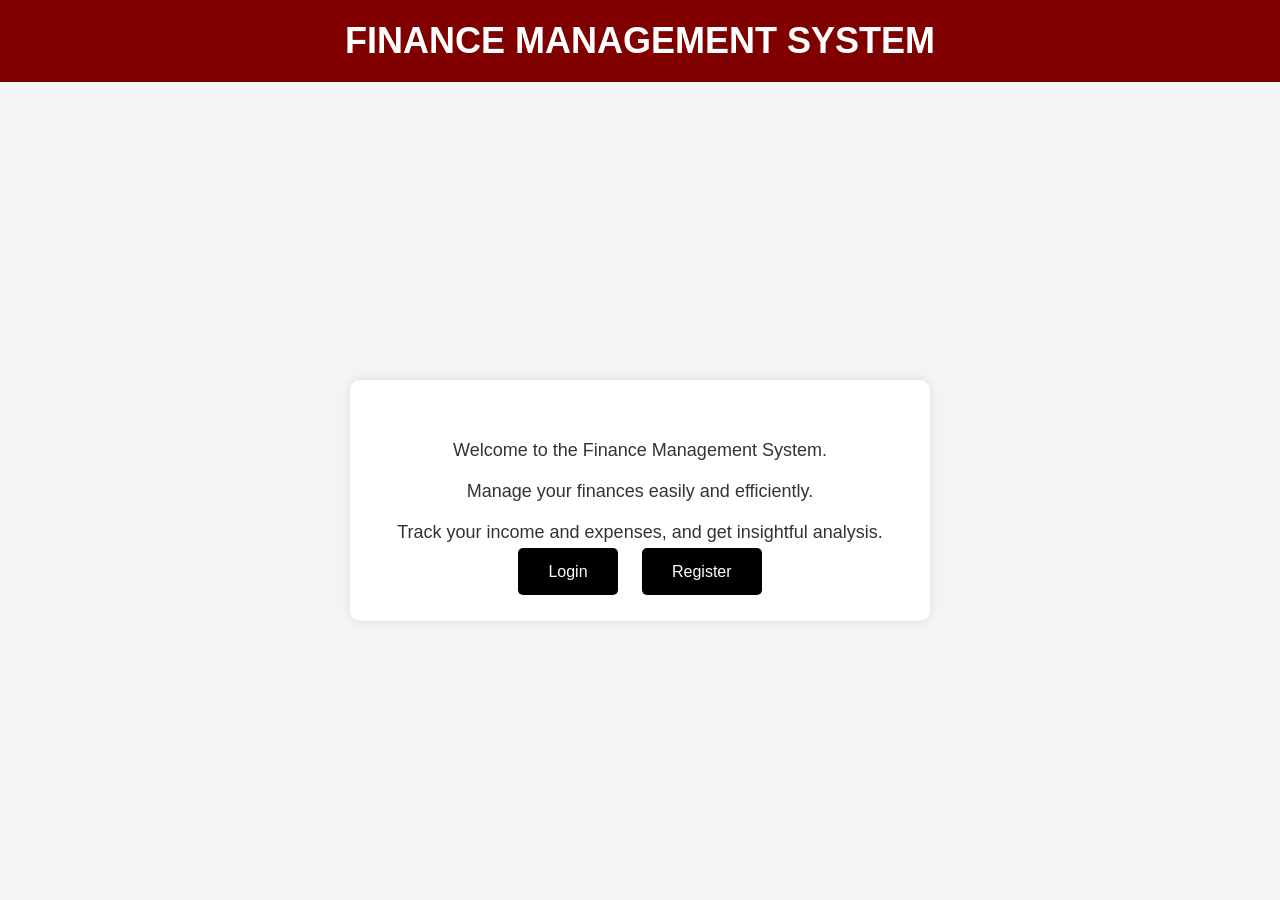
<file: index.html>
<!DOCTYPE html>
<html lang="en">
<head>
    <meta charset="UTF-8">
    <meta name="viewport" content="width=device-width, initial-scale=1.0">
    <title>Finance Management System</title>
    <link rel="stylesheet" href="css/styles.css">
    <style>
        body {
            font-family: Arial, sans-serif;
            display: flex;
            flex-direction: column;
            align-items: center;
            justify-content: center;
            height: 100vh;
            margin: 0;
            background-color: #f4f4f4;
        }

        .header {
            background-color: maroon;
            color: white;
            padding: 20px;
            text-align: center;
            width: 100%;
            box-sizing: border-box;
            position: absolute;
            top: 0;
        }

        .header h1 {
            font-size: 36px;
            text-transform: uppercase;
            margin: 0;
        }

        .container {
            text-align: center;
            background-color: white;
            padding: 40px;
            box-shadow: 0 0 10px rgba(0, 0, 0, 0.1);
            border-radius: 10px;
            width: 80%;
            max-width: 500px;
            margin-top: 100px; /* Adjust this value to control the spacing */
        }

        .container p {
            font-size: 18px;
            margin: 20px 0;
        }

        .btn {
            background-color: black;
            color: white;
            padding: 15px 30px;
            border: none;
            border-radius: 5px;
            text-decoration: none;
            font-size: 16px;
            margin: 10px;
            cursor: pointer;
        }

        .btn:hover {
            background-color: #333;
        }
    </style>
</head>
<body>
    <div class="header">
        <h1>Finance Management System</h1>
    </div>
    <div class="container">
        <p>Welcome to the Finance Management System.</p>
        <p>Manage your finances easily and efficiently.</p>
        <p>Track your income and expenses, and get insightful analysis.</p>
        <a href="login.html" class="btn">Login</a>
        <a href="register.html" class="btn">Register</a>
    </div>
</body>
</html>
<!-- End of main application entry point -->
</file>
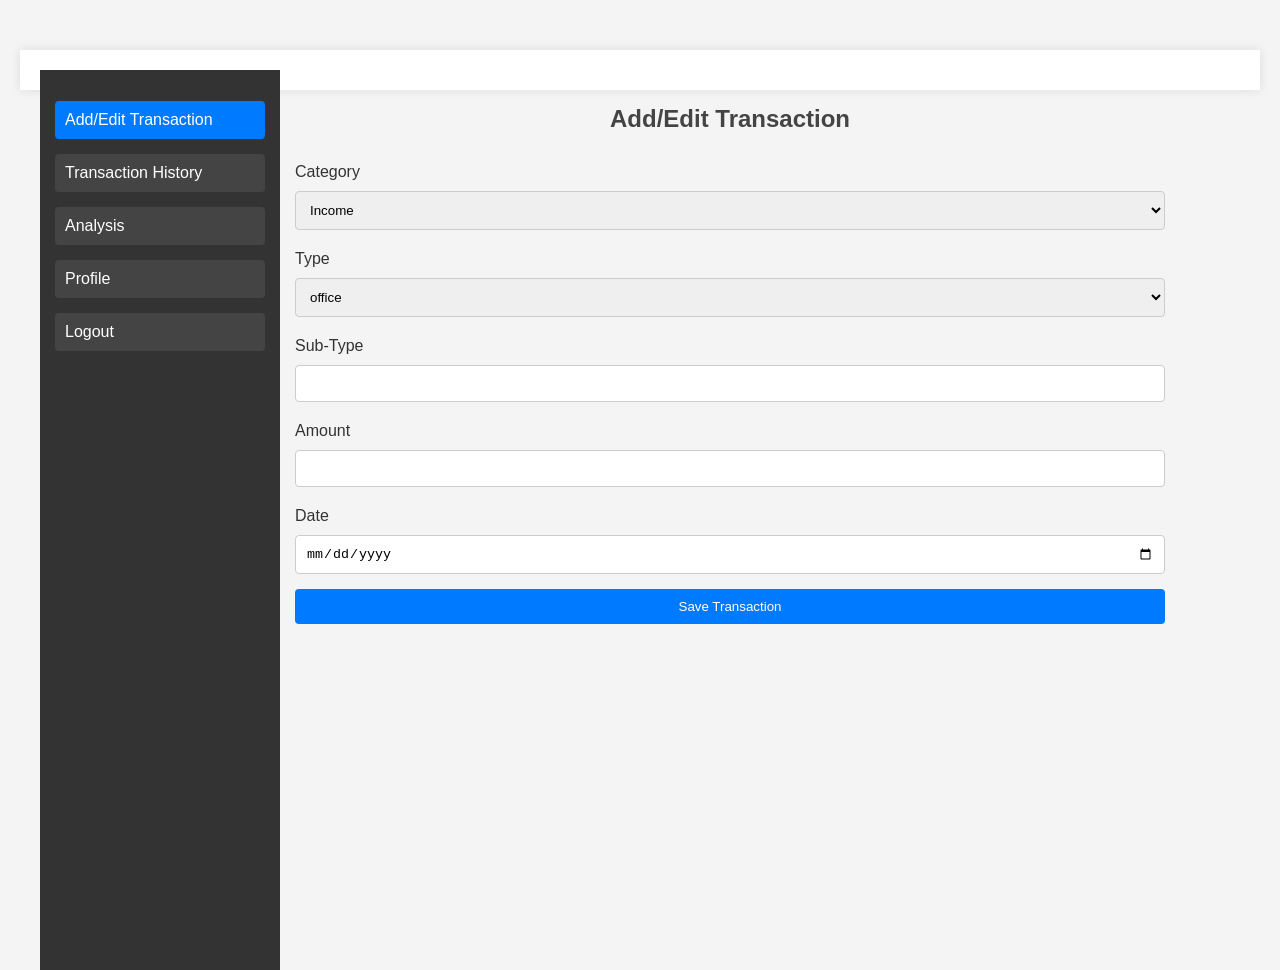
<file: add_edit_transaction.html>
<!DOCTYPE html>
<html lang="en">
<head>
    <meta charset="UTF-8">
    <meta name="viewport" content="width=device-width, initial-scale=1.0">
    <title>Add/Edit Transaction</title>
    <link rel="stylesheet" href="css/styles.css">
</head>
<body>
    <div class="dashboard-container">
        <div class="sidebar">
            <ul>
                <li><a href="add_edit_transaction.html" class="selected">Add/Edit Transaction</a></li>
                <li><a href="transaction_history.html">Transaction History</a></li>
                <li><a href="analysis.html">Analysis</a></li>
                <li><a href="#" onclick="showProfile()">Profile</a></li>
                <li><a href="#" onclick="logout()">Logout</a></li>
            </ul>
        </div>
        
        <div class="content">
            <h2 id="formTitle">Add/Edit Transaction</h2>
            <form id="transactionForm" action="php/save_transaction.php" method="post">
                <input type="hidden" id="transactionId" name="id">
                
                <label for="category">Category</label>
                <select id="category" name="category" required>
                    <option value="income">Income</option>
                    <option value="expense">Expense</option>
                </select>
                
                <label for="type">Type</label>
                <select id="type" name="type" required>
                    <!-- Options will be populated based on category -->
                </select>
                
                <label for="sub_type">Sub-Type</label>
                <input type="text" id="sub_type" name="sub_type" required>
                
                <label for="amount">Amount</label>
                <input type="number" id="amount" name="amount" required>
                
                <label for="transaction_date">Date</label>
                <input type="date" id="transaction_date" name="transaction_date" required>
                
                <button type="submit" class="btn">Save Transaction</button>
            </form>
        </div>
    </div>
    
    <script src="js/scripts.js"></script>
    <script>
        document.addEventListener('DOMContentLoaded', () => {
            const params = new URLSearchParams(window.location.search);
            const id = params.get('transaction_id');
            if (id) {
                getTransactionDetails(id);
            }
        });

        function getTransactionDetails(id) {
            fetch(`php/get_transaction_details.php?id=${id}`)
                .then(response => response.json())
                .then(data => {
                    document.getElementById('transactionId').value = data.id;
                    document.getElementById('category').value = data.category;
                    updateTypeOptions();
                    document.getElementById('type').value = data.type;
                    document.getElementById('sub_type').value = data.sub_type;
                    document.getElementById('amount').value = data.amount;
                    document.getElementById('transaction_date').value = data.transaction_date;
                    document.getElementById('formTitle').textContent = 'Edit Transaction';
                });
        }
    </script>
</body>
</html>
</file>
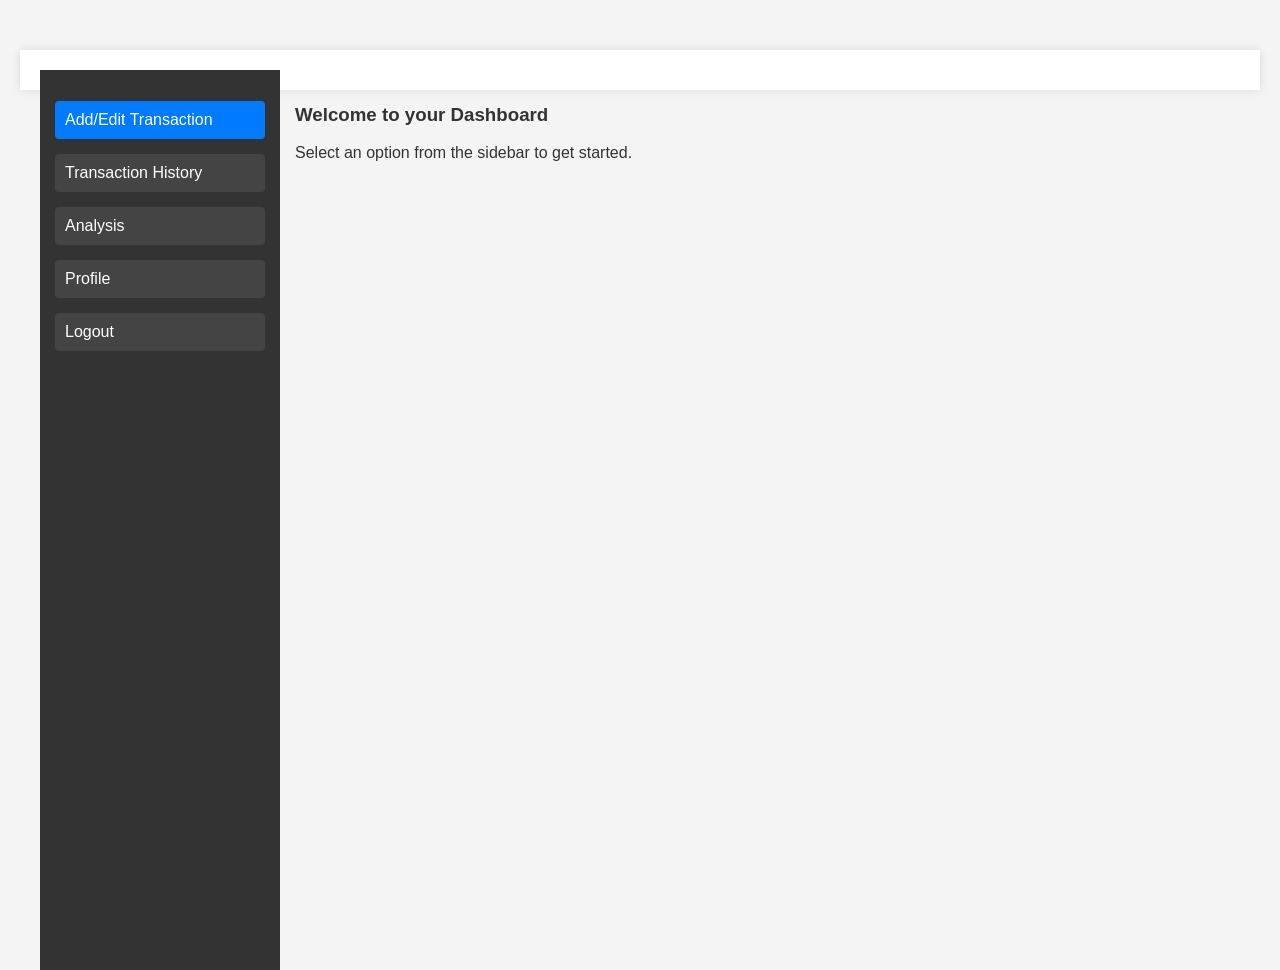
<file: dashboard.html>
<!DOCTYPE html>
<html lang="en">
<head>
    <meta charset="UTF-8">
    <meta name="viewport" content="width=device-width, initial-scale=1.0">
    <title>Dashboard</title>
    <link rel="stylesheet" href="css/styles.css">
</head>
<body>
    <div class="dashboard-container">
        <div class="sidebar">
            <ul>
                <li><a href="add_edit_transaction.html" class="selected">Add/Edit Transaction</a></li>
                <li><a href="transaction_history.html">Transaction History</a></li>
                <li><a href="analysis.html">Analysis</a></li>
                <li><a href="#" onclick="showProfile()">Profile</a></li>
                <li><a href="#" onclick="logout()">Logout</a></li>
            </ul>
        </div>
        
        <div class="content">
            <h3>Welcome to your Dashboard</h3>
            <p>Select an option from the sidebar to get started.</p>
        </div>
    </div>

    <div class="profile-popup" id="profilePopup"></div>
    
    <script src="js/scripts.js"></script>
</body>
</html>
</file>
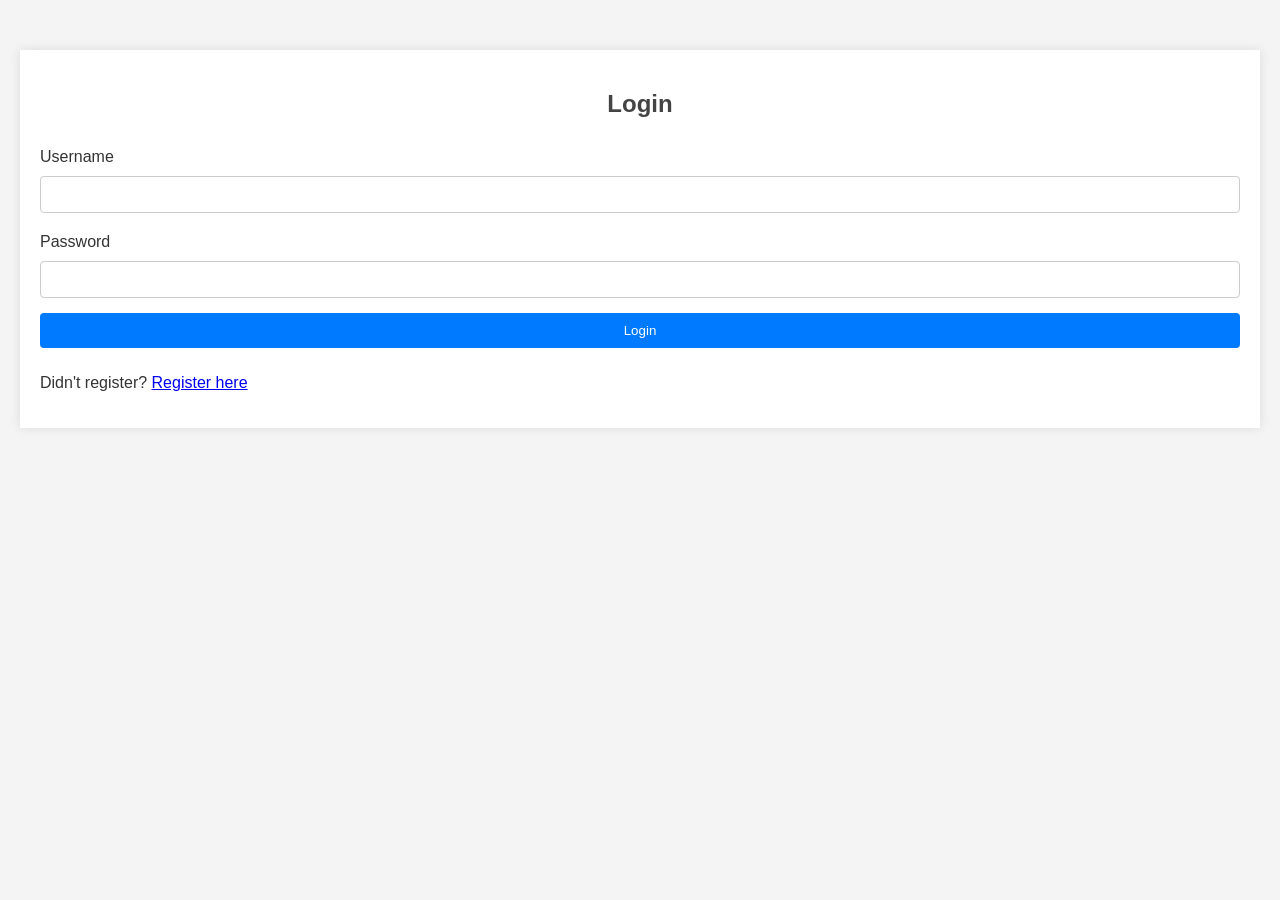
<file: login.html>
<!DOCTYPE html>
<html lang="en">
<head>
    <meta charset="UTF-8">
    <meta name="viewport" content="width=device-width, initial-scale=1.0">
    <title>Login</title>
    <link rel="stylesheet" href="css/styles.css">
</head>
<body>
    <div class="login-container">
        <h2>Login</h2>
        <form action="php/login.php" method="POST">
            <label for="username">Username</label>
            <input type="text" id="username" name="username" required>
            
            <label for="password">Password</label>
            <input type="password" id="password" name="password" required>
            
            <button type="submit">Login</button>
        </form>
        <p>Didn't register? <a href="register.html">Register here</a></p>
    </div>
</body>
</html>
</file>
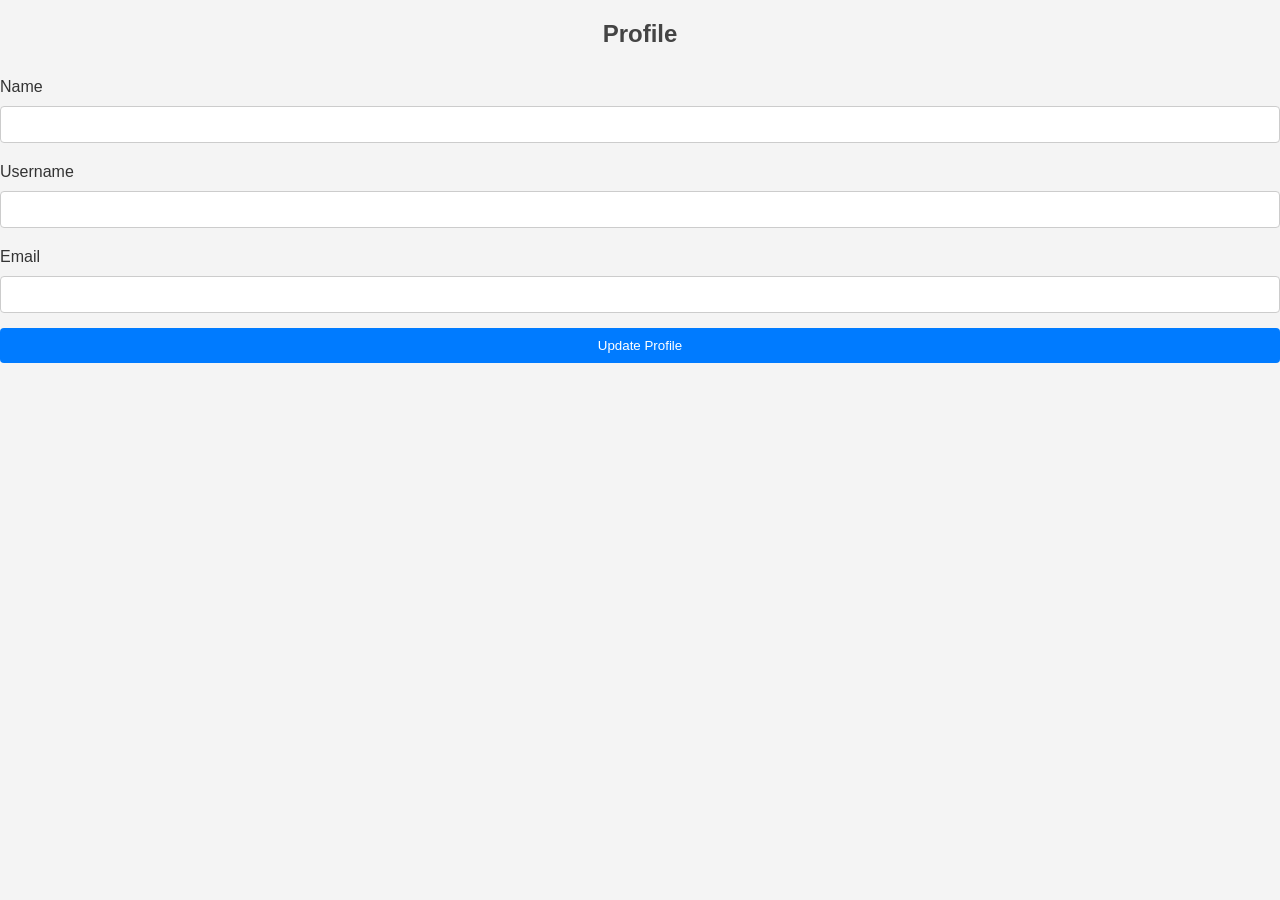
<file: profile.html>
<!DOCTYPE html>
<html lang="en">
<head>
    <meta charset="UTF-8">
    <meta name="viewport" content="width=device-width, initial-scale=1.0">
    <title>Profile</title>
    <link rel="stylesheet" href="css/styles.css">
</head>
<body>
    <div class="profile-container">
        <h2>Profile</h2>
        <form id="profileForm">
            <label for="name">Name</label>
            <input type="text" id="name" name="name" required>

            <label for="username">Username</label>
            <input type="text" id="username" name="username" required>

            <label for="email">Email</label>
            <input type="email" id="email" name="email" readonly>
            
            <button type="button" onclick="updateProfile()">Update Profile</button>
        </form>
    </div>
    
    <script src="js/scripts.js"></script>
</body>
</html>
</file>
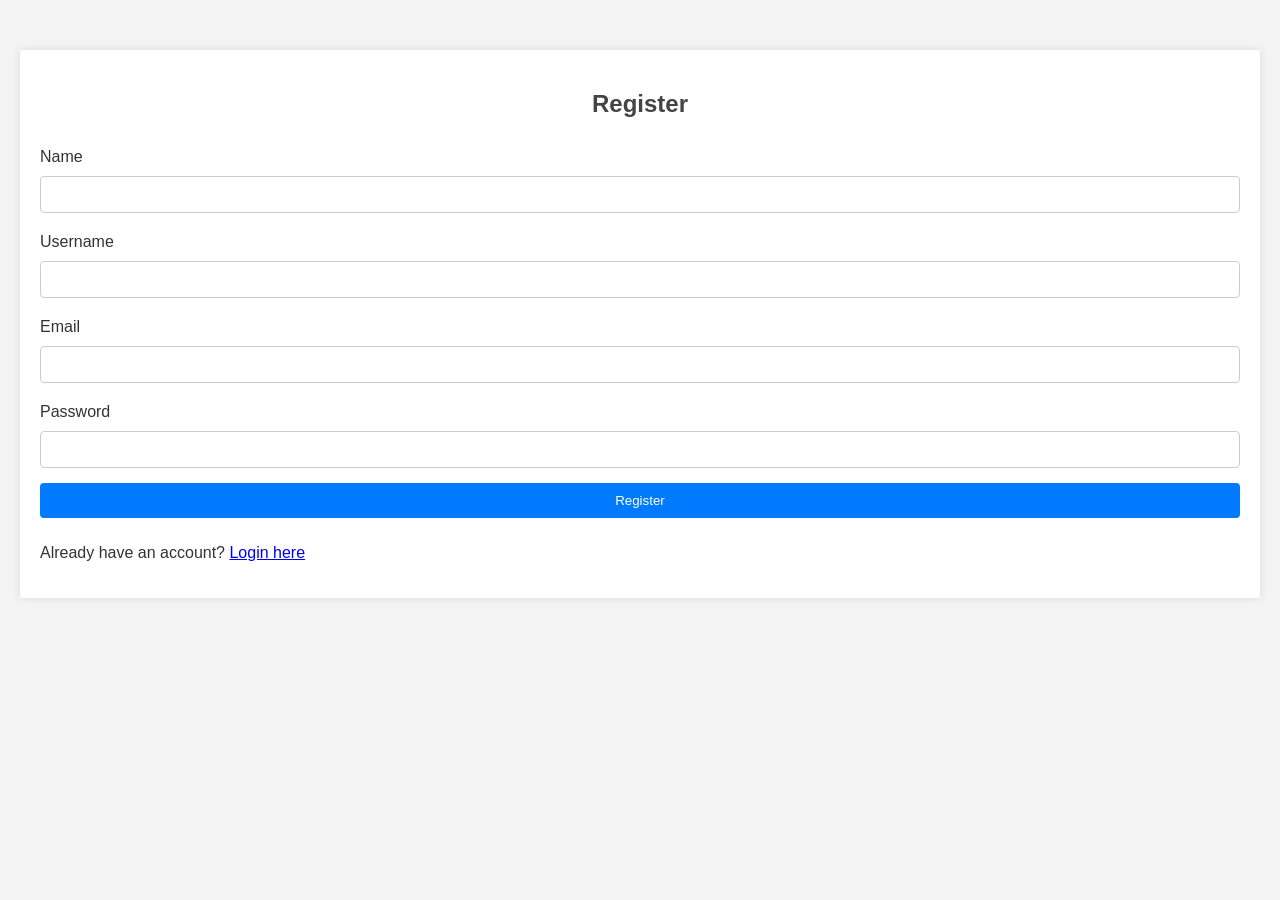
<file: register.html>
<!DOCTYPE html>
<html lang="en">
<head>
    <meta charset="UTF-8">
    <meta name="viewport" content="width=device-width, initial-scale=1.0">
    <title>Register</title>
    <link rel="stylesheet" href="css/styles.css">
</head>
<body>
    <div class="register-container">
        <h2>Register</h2>
        <form action="php/register.php" method="POST">
            <label for="name">Name</label>
            <input type="text" id="name" name="name" required>

            <label for="username">Username</label>
            <input type="text" id="username" name="username" required>

            <label for="email">Email</label>
            <input type="email" id="email" name="email" required>
            
            <label for="password">Password</label>
            <input type="password" id="password" name="password" required>
            
            <button type="submit">Register</button>
        </form>
        <p>Already have an account? <a href="login.html">Login here</a></p>
    </div>
</body>
</html>
</file>
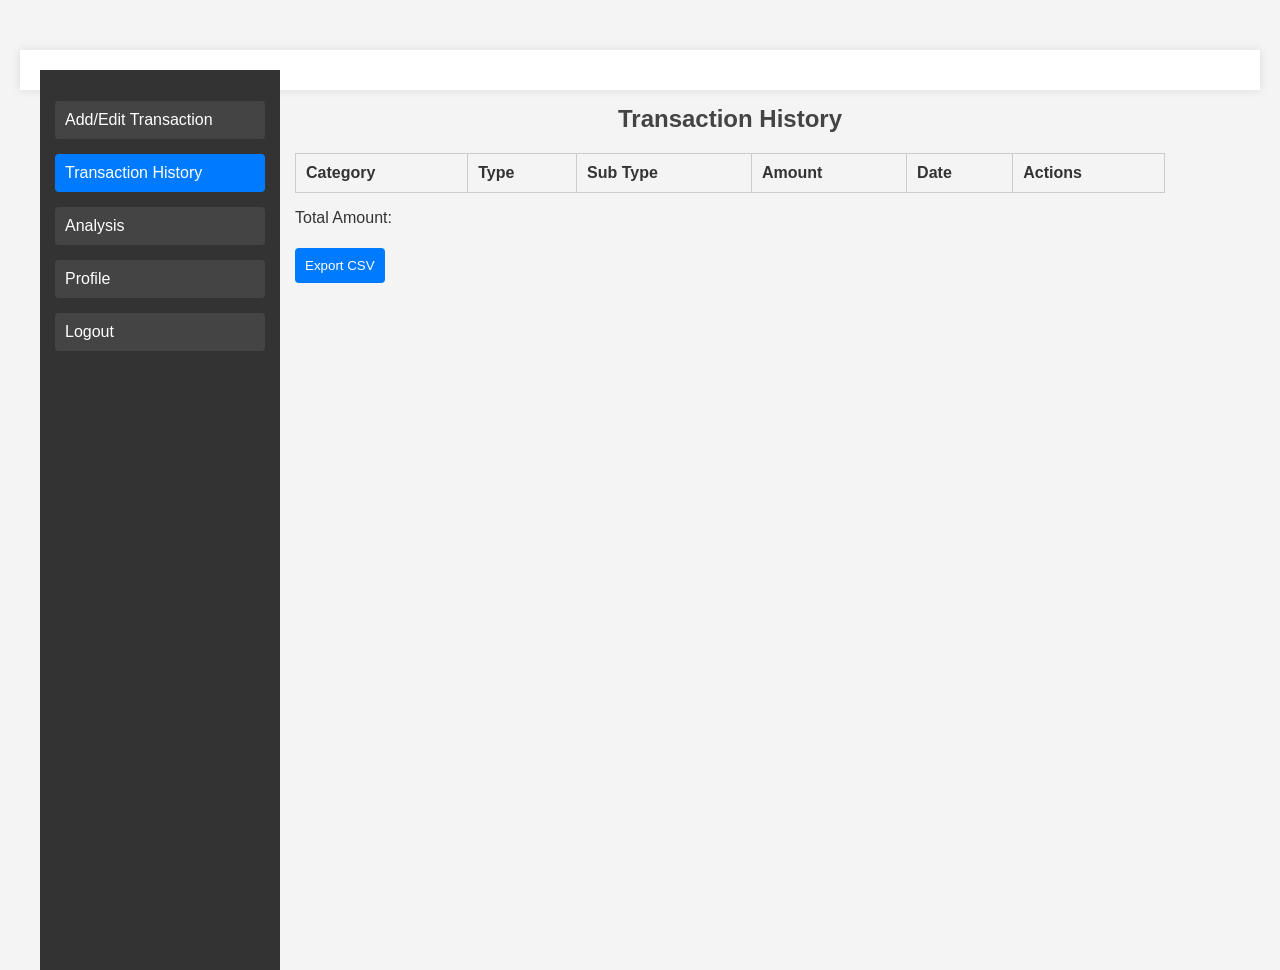
<file: transaction_history.html>
<!DOCTYPE html>
<html lang="en">
<head>
    <meta charset="UTF-8">
    <meta name="viewport" content="width=device-width, initial-scale=1.0">
    <title>Transaction History</title>
    <link rel="stylesheet" href="css/styles.css">
</head>
<body>
    <div class="dashboard-container">
        <div class="sidebar">
            <ul>
                <li><a href="add_edit_transaction.html">Add/Edit Transaction</a></li>
                <li><a href="transaction_history.html" class="selected">Transaction History</a></li>
                <li><a href="analysis.html">Analysis</a></li>
                <li><a href="#" onclick="showProfile()">Profile</a></li>
                <li><a href="#" onclick="logout()">Logout</a></li>
            </ul>
        </div>
        
        <div class="content">
            <h2>Transaction History</h2>
            <table id="transactionTable">
                <thead>
                    <tr>
                        <th>Category</th>
                        <th>Type</th>
                        <th>Sub Type</th>
                        <th>Amount</th>
                        <th>Date</th>
                        <th>Actions</th>
                    </tr>
                </thead>
                <tbody>
                    <!-- Transactions will be populated here -->
                </tbody>
            </table>
            <p>Total Amount: <span id="totalAmount"></span></p>
            <button onclick="exportCSV()">Export CSV</button>
        </div>
    </div>
    
    <script src="js/scripts.js"></script>
</body>
</html>
</file>
<file: css/styles.css>
/* General Styles */
body {
    font-family: Arial, sans-serif;
    background-color: #f4f4f4;
    margin: 0;
    padding: 0;
    color: #333;
}

/* Container Styles */
.login-container, .register-container, .dashboard-container, .transaction-container, .analysis-container {
    max-width: 1200px;
    margin: 50px auto;
    padding: 20px;
    background-color: #fff;
    box-shadow: 0 0 10px rgba(0, 0, 0, 0.1);
}

/* Header Styles */
h2 {
    text-align: center;
    color: #444;
}

/* Sidebar Styles */
.sidebar {
    float: left;
    width: 20%;
    background-color: #333;
    color: #fff;
    padding: 15px;
    height: 100vh;
    box-sizing: border-box;
}

.sidebar ul {
    list-style: none;
    padding: 0;
}

.sidebar ul li {
    margin: 15px 0;
}

.sidebar ul li a {
    color: #fff;
    text-decoration: none;
    display: block;
    padding: 10px;
    background-color: #444;
    border-radius: 4px;
    transition: background-color 0.3s ease;
}

.sidebar ul li a:hover, .sidebar ul li a.selected {
    background-color: #007bff;
}

/* Content Styles */
.content {
    float: left;
    width: 75%;
    padding: 15px;
    box-sizing: border-box;
}

/* Form Styles */
form {
    display: flex;
    flex-direction: column;
}

label {
    margin: 10px 0 5px;
}

input, select, button {
    padding: 10px;
    margin: 5px 0 10px;
    border: 1px solid #ccc;
    border-radius: 4px;
}

/* Button Styles */
button {
    background-color: #007bff;
    color: #fff;
    cursor: pointer;
    border: none;
    transition: background-color 0.3s ease;
}

button:hover {
    background-color: #0056b3;
}

/* Profile Popup Styles */
.profile-popup {
    display: none;
    position: fixed;
    top: 20%;
    left: 50%;
    transform: translate(-50%, -20%);
    padding: 20px;
    background-color: #fff;
    box-shadow: 0 0 10px rgba(0, 0, 0, 0.1);
    z-index: 1000;
}

/* Transaction Form and History Styles */
.transaction-form, .transaction-history, .analysis-charts {
    margin-top: 20px;
}

table {
    width: 100%;
    border-collapse: collapse;
}

th, td {
    padding: 10px;
    border: 1px solid #ccc;
    text-align: left;
}

th {
    background-color: #f4f4f4;
}
</file>
